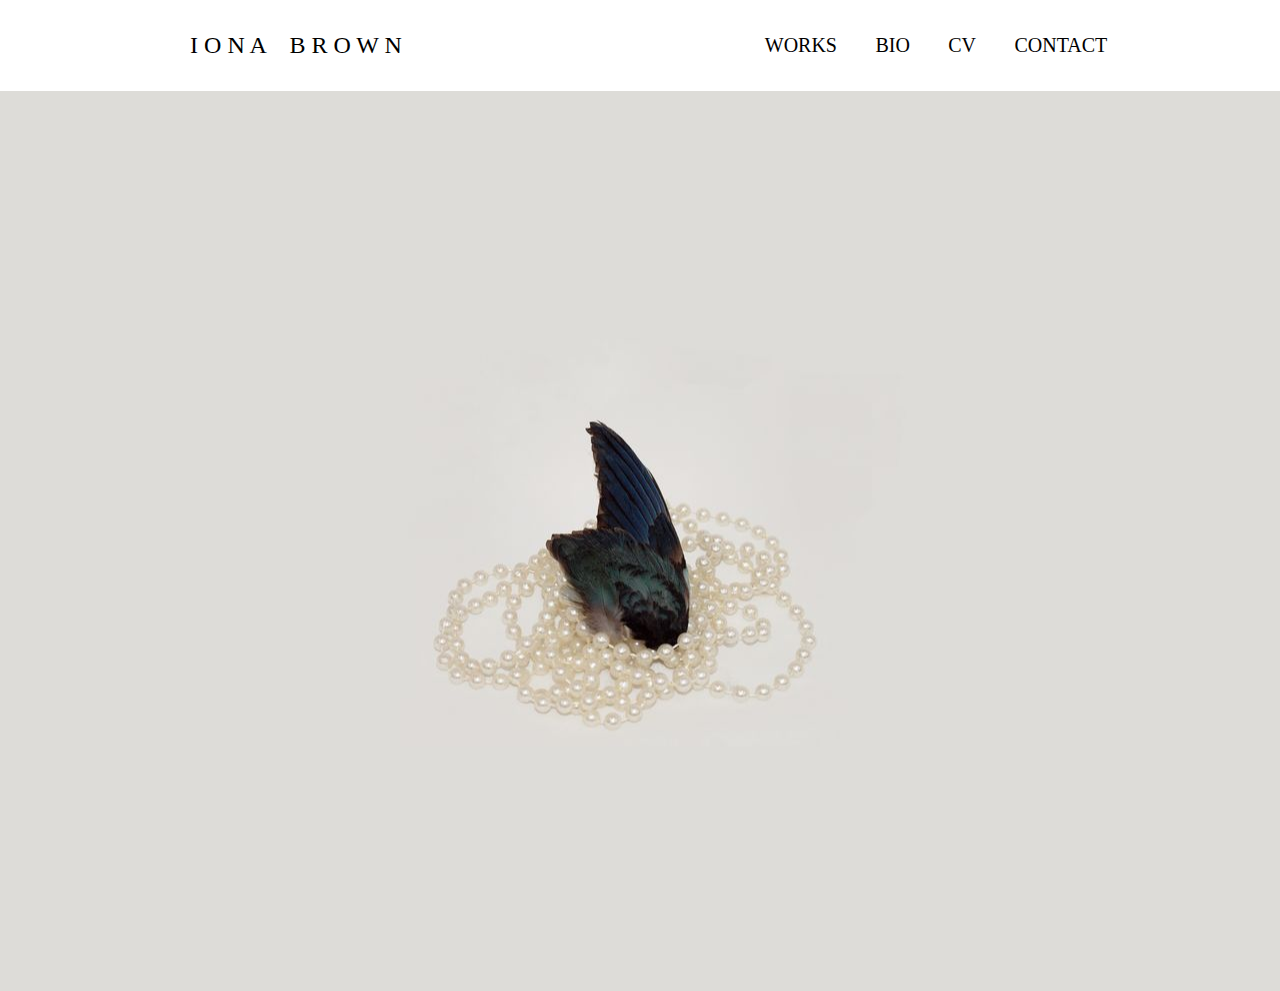
<file: src/index.html>
<!DOCTYPE html>
<html lang="en">
<head>
    <meta charset="UTF-8">
    <meta http-equiv="X-UA-Compatible" content="IE=edge">
    <meta name="viewport" content="width=device-width, initial-scale=1.0">
    <link rel="stylesheet" href="styles.css">
    <title>Iona Brown</title>
</head>
<body>

    <nav>

        <div id="nav-name-section" class="nav-section">
            
            <a href="index.html">I O N A &ensp; B R O W N</a>

        </div>

        <div id="nav-link-section" class="nav-section">
            
            <a href="works.html" class="nav-link">WORKS</a>
            <a href="bio.html" class="nav-link">BIO</a>
            <a href="cv.html" class="nav-link">CV</a>
            <a href="contact.html" class="nav-link">CONTACT</a>

            <button class="hamburger">
                <img src="../resources/img/hamburger.png" alt="burger-menu">
            </button>

        </div>

    </nav>



    <main>
        <article id="home-bg">

            <div class="menu-bg">
                <UL id="menu-list">
                <li class="menu-list-item"> <a href="works.html">W O R K S</a> </li>
                <li class="menu-list-item"> <a href="bio.html">B I O</a> </li>
                <li class="menu-list-item"> <a href="cv.html">C V</a> </li>
                <li class="menu-list-item"> <a href="contacts.html">C O N T A C T</a> </li>
                </UL>
            </div>

            <div class="home-img-section home-section"></div>

        </article>
    </main>
    
    <script src="main.js"></script>
</body>
</html>
</file>
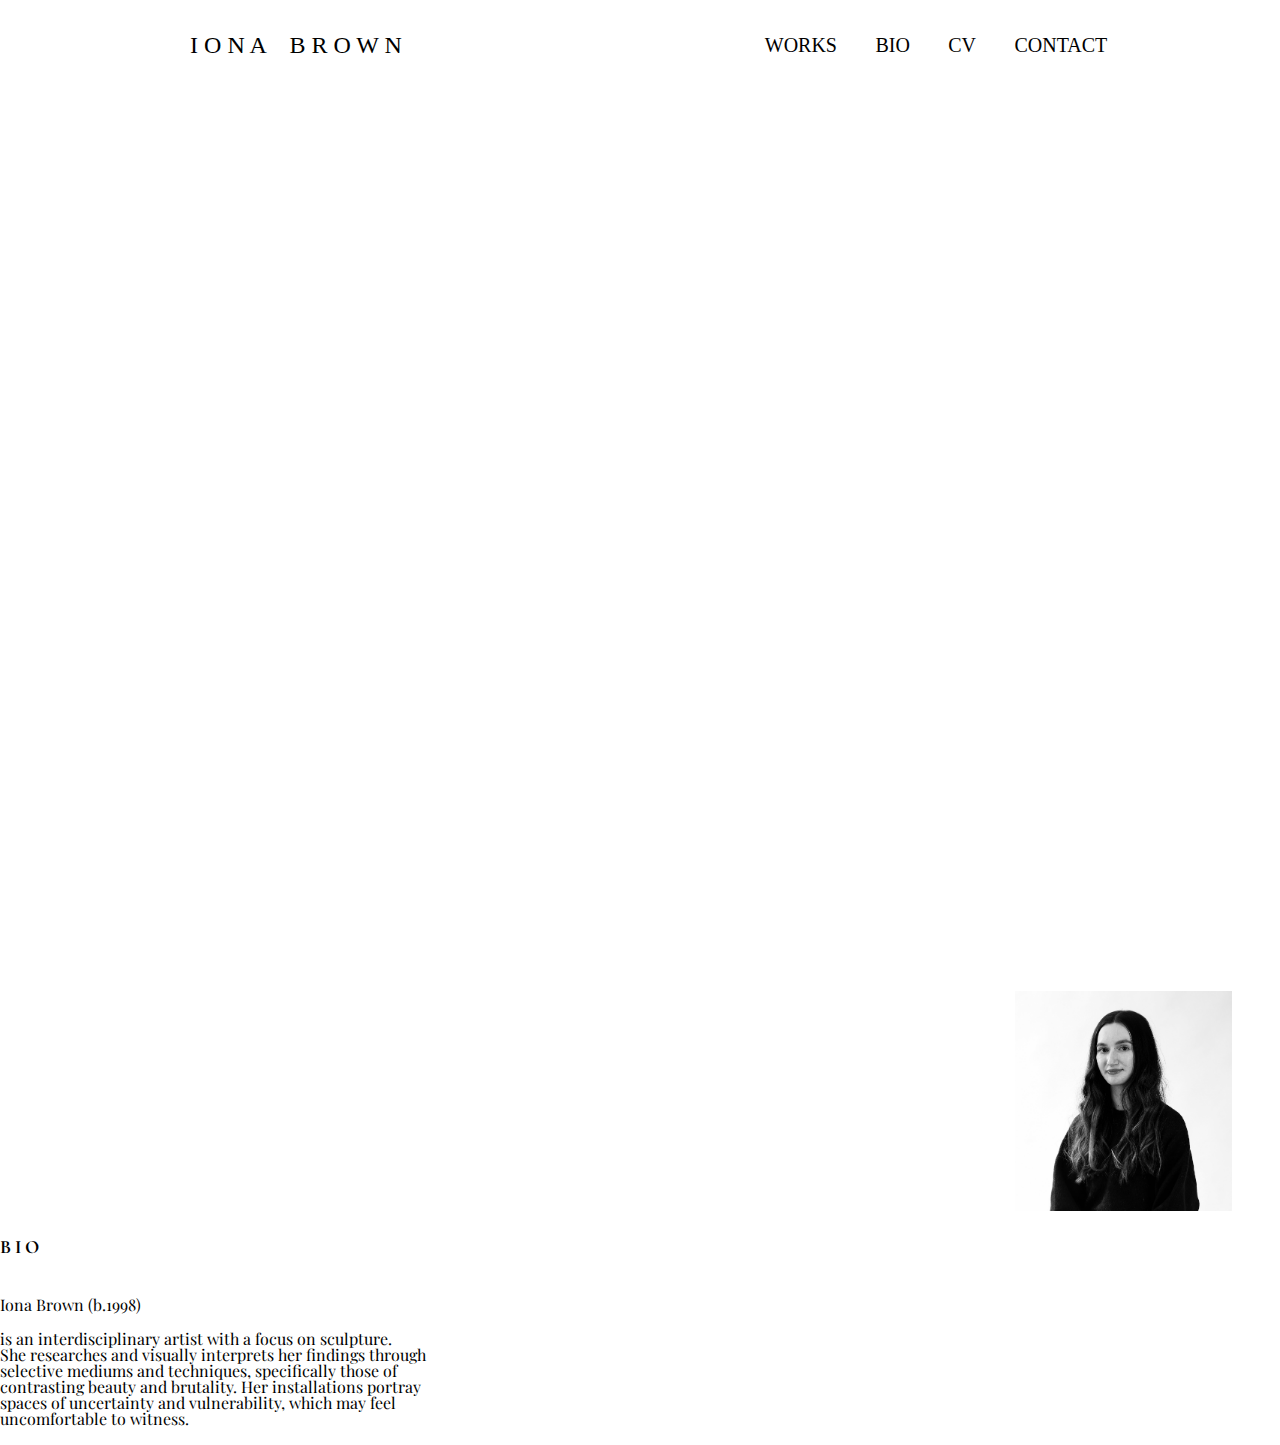
<file: src/bio.html>
<!DOCTYPE html>
<html lang="en">
<head>
    <meta charset="UTF-8">
    <meta http-equiv="X-UA-Compatible" content="IE=edge">
    <meta name="viewport" content="width=device-width, initial-scale=1.0">
    <link rel="stylesheet" href="styles.css">
    <title>Iona Brown</title>
</head>
<body>

    <nav>

        <div id="nav-name-section" class="nav-section">
            
            <a href="index.html">I O N A &ensp; B R O W N</a>

        </div>

        <div id="nav-link-section" class="nav-section">
            
            <a href="works.html" class="nav-link">WORKS</a>
            <a href="bio.html" class="nav-link">BIO</a>
            <a href="cv.html" class="nav-link">CV</a>
            <a href="contact.html" class="nav-link">CONTACT</a>

            <button class="hamburger">
                <img src="../resources/img/hamburger.png" alt="burger-menu">
            </button>

        </div>

    </nav>

    <main class="bio-main">
        <div id="home-bg">
            <div class="menu-bg">
                <UL id="menu-list">
                    <li class="menu-list-item"> <a href="works.html">W O R K S</a> </li>
                    <li class="menu-list-item"> <a href="bio.html">B I O</a> </li>
                    <li class="menu-list-item"> <a href="cv.html">C V</a> </li>
                    <li class="menu-list-item"> <a href="contacts.html">C O N T A C T</a> </li>
                </UL>
            </div>
    
            <article>
                <div id="bio-img">
                    <img src="../resources/img/bio.jpg" alt="Image of Iona Brown" class="biopic">
                </div>
                

                <div id="bio-txt">
                    <h3>B I O</h3>
                    <p></p>
                    <p>Iona Brown (b.1998)</p>
                    <p>is an interdisciplinary artist with a focus on sculpture.<br>She researches and visually interprets her findings through<br>selective mediums and techniques, specifically those of<br>contrasting beauty and brutality. Her installations portray<br>spaces of uncertainty and vulnerability, which may feel<br>uncomfortable to witness. </p>
                </div>
                
            </article>
        </div>
            
    </main>
    
    <script src="main.js"></script>
</body>
</file>
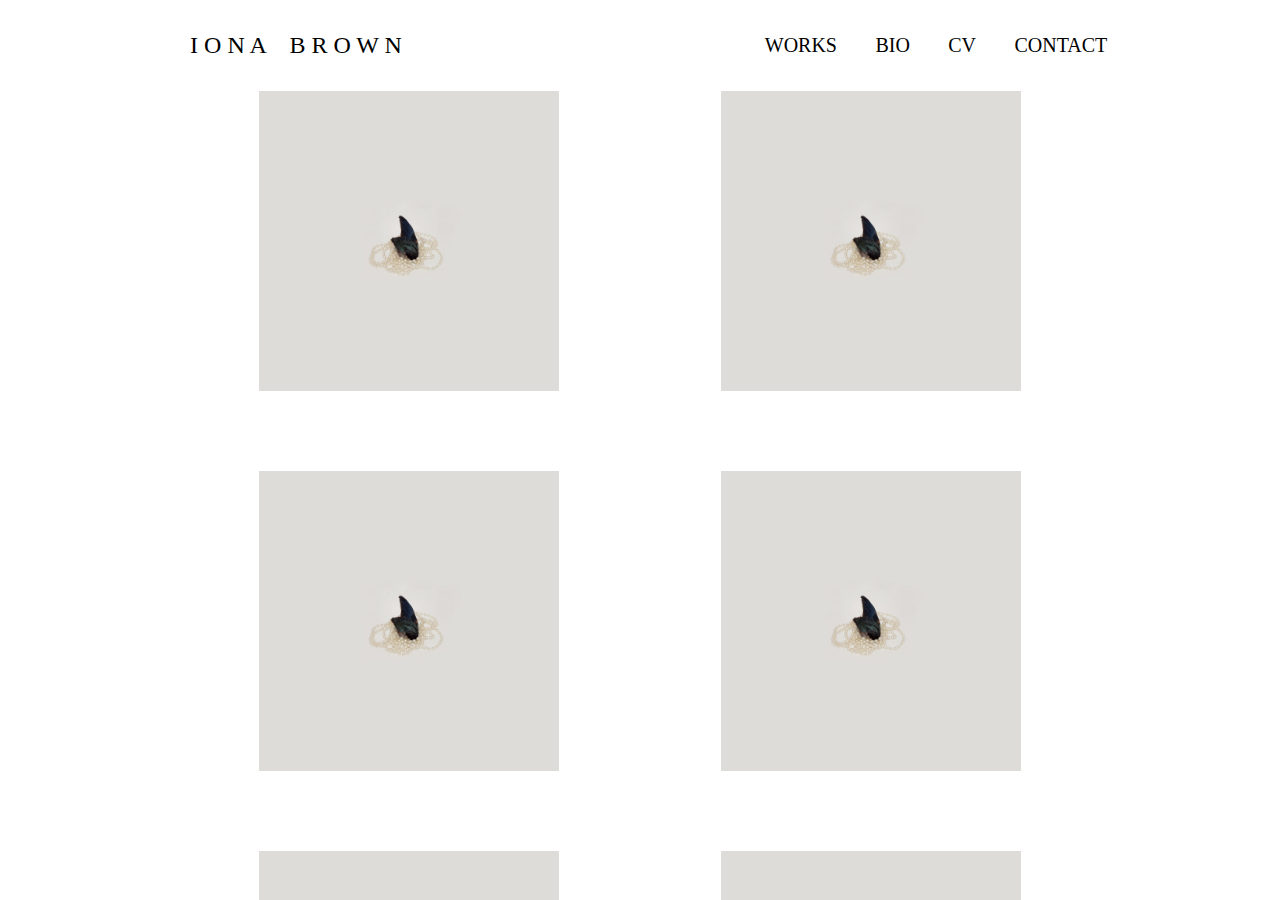
<file: src/works.html>
<!DOCTYPE html>
<html lang="en">
<head>
    <meta charset="UTF-8">
    <meta http-equiv="X-UA-Compatible" content="IE=edge">
    <meta name="viewport" content="width=device-width, initial-scale=1.0">
    <link rel="stylesheet" href="styles.css">
    <title>Iona Brown</title>
</head>
<body>

    <nav>

        <div id="nav-name-section" class="nav-section">
            
            <a href="index.html">I O N A &ensp; B R O W N</a>

        </div>

        <div id="nav-link-section" class="nav-section">
            
            <a href="works.html" class="nav-link">WORKS</a>
            <a href="bio.html" class="nav-link">BIO</a>
            <a href="cv.html" class="nav-link">CV</a>
            <a href="contact.html" class="nav-link">CONTACT</a>

            <button class="hamburger">
                <img src="../resources/img/hamburger.png" alt="burger-menu">
            </button>
            
        </div>

    </nav>

    <main class="work-gallery">
        
        <div class="work-frame">
            <a class="work-link">
                <img class="work-img" src="../resources/img/blue-home.jpeg"/>
            </a>
        </div>

        <div class="work-frame">
            <a class="work-link">
                <img class="work-img" src="../resources/img/blue-home.jpeg"/>
            </a>
        </div>

        <div class="work-frame">
            <a class="work-link">
                <img class="work-img" src="../resources/img/blue-home.jpeg"/>
            </a>
        </div>

        <div class="work-frame">
            <a class="work-link">
                <img class="work-img" src="../resources/img/blue-home.jpeg"/>
            </a>
        </div>

        <div class="work-frame">
            <a class="work-link">
                <img class="work-img" src="../resources/img/blue-home.jpeg"/>
            </a>
        </div>

        <div class="work-frame">
            <a class="work-link">
                <img class="work-img" src="../resources/img/blue-home.jpeg"/>
            </a>
        </div>

        <script src="main.js"></script>
    </main>
</body>
</file>
<file: src/styles.css>
@import url('https://fonts.googleapis.com/css2?family=Cormorant+Garamond&display=swap');
@import url('https://fonts.googleapis.com/css2?family=Playfair+Display&display=swap');

:root {
    --ff-primary: 'Cormorant Garamond', serif;
    --ff-secondary: 'Playfair Display', serif;
  
    --clr-white: #fff;
    --clr-black: #000000;
    --clr-lessblack: #222222;
    --clr-grey: #333333;
    --clr-ivory: #fdf9f0;
    --clr-offwhite: #fdfcfa;
}

body {
    background-color: var(--clr-white);
    display: flex;
    flex-direction: column;
    height: 100vh;
    margin: 0px;
    overflow: hidden;
}

/* Affects all elements */
* {
    /* Prevents sections expanding when using padding */
    box-sizing: border-box;
}

/* ----- TYPOGRAPHY SECTION ----- */

h1,h2,h3 {
    font-family: var(--ff-primary);
    line-height: 1.5;
    margin: 0;
}

p {
    font-family: var(--ff-secondary);
    line-height: 1;
    margin: 0;
}

a {
text-decoration: none;
color: var(--clr-black);
}

/* ----- NAV SECTION ----- */

nav {
    display: flex;
    width: 100%;
    height: 100px;
}

nav > .nav-section {
    padding: 2rem 3rem;
    display: flex;
    gap: 1rem;
    align-items: center;
    justify-content: center;
}

#nav-name-section {
    flex-grow: 1;
    justify-content: center;
    padding-left: 0.05px;
}

#nav-name-section > a {
    font-size: 1.5em;
    white-space: nowrap;
}

#nav-link-section {
    justify-content: center;
    flex-basis: calc(100% / 2);
    gap: 3vw;
    font-size: 1.25em;
    padding-left: 0.05px;
    white-space: nowrap;
}

.hamburger {
    display: none;
    outline: none;
    border: none;
    background-color: transparent;
}

@media screen and (max-width: 1050px) {
    .hamburger { 
        display: block;
    }
    .nav-link {
        display: none;
    }
    #nav-name-section {
        flex-basis: 95%;
        margin-left: 5%;
    }
    #nav-link-section {
        flex-grow: 1;
        flex-basis: auto;
    }
}

/* ----- MAIN SECTION ----- */

main {
    flex-grow: 1;
}

main > article {
    display: grid;
    height: 100%;
    grid-template-columns: 1fr 1fr;
    gap: 5;
    /* grid-template-rows: 2fr 1fr;  */
}

main > article > .home-img-section {
    height: 100vh;
    width: 100vw;
    max-height: 100%;
    background: url("../resources/img/blue-home.jpeg");
    background-repeat: no-repeat;
    background-position: center;
    z-index: 0;
    position: absolute;
}

.menu-bg {
    display: flex;
    height: 100vh;
    width: 100vw;
    z-index: 1;
    position: relative;
    background-color: var(--clr-white);
    opacity: 0;
}

/* ----- WORKS SECTION ----- */

.work-gallery {
    display: grid;
    gap: 5rem;
    grid-template-columns: repeat(auto-fit, minmax(min(300px, 100%), 1fr)); 
    grid-auto-rows: 300px;
    width: 66%;
    margin: auto;
    overflow: hidden;
}

.work-gallery > .work-frame {
    display: flex;
    max-width: 300px;
    max-height: 300px;
    align-items: center;
    
    justify-self: center;
    overflow: hidden;
}

.work-img {
    max-width: 100%;
    object-fit: cover;
}

/* ----- BIO SECTION ----- */

.biopic {
    max-height: 220px;
    margin-right: 3em;
    margin-left: 3em;
}

#bio-img {
    justify-self: end;
}

#bio-txt {
    white-space: pre-line;
}

.bio-main > article {
    grid-template-columns: 1fr 2fr;
    transition: ease all .5s;
}

@media screen and (max-width: 800px) {
.bio-main > article {
    grid-template-columns: 1fr;
    grid-auto-rows: 180px;
    
}
#bio-img {
    justify-self: center;
}
.biopic {
    max-width: 300px;
}
#bio-txt {
    justify-self: center;
}
}
</file>
